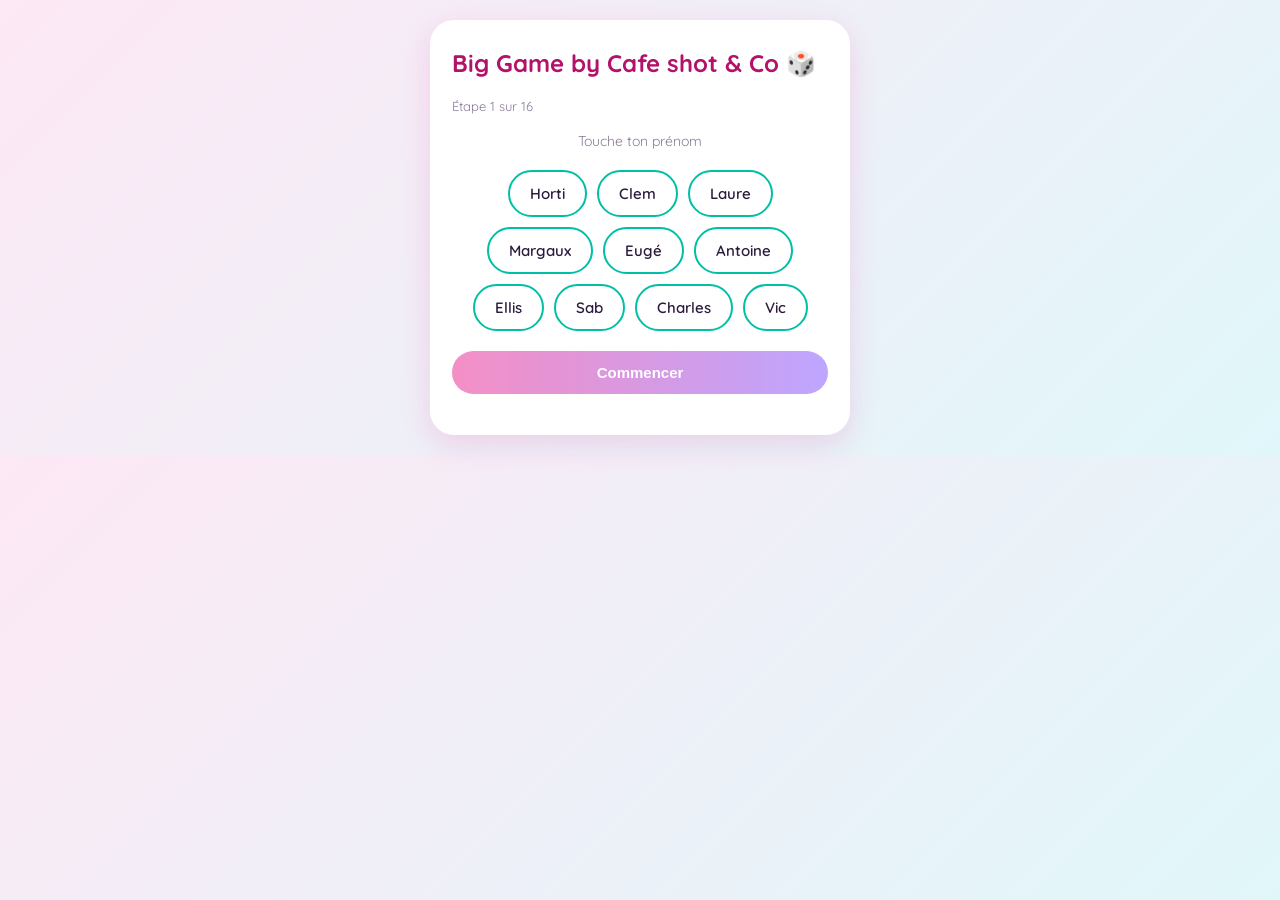
<file: frontend/onboarding.html>
<!DOCTYPE html>
<html lang="fr">
<head>
<meta charset="UTF-8">
<meta name="viewport" content="width=device-width, initial-scale=1.0">
<link rel="stylesheet" href="theme.css">
<title>Crée ton personnage</title>
<style>
  * { box-sizing: border-box; }
  .card {
    background: var(--card-bg); border-radius: 24px; padding: 28px 22px;
    max-width: 420px; width: 100%; box-shadow: 0 10px 30px rgba(233,30,140,0.15);
    animation: fadeIn 0.4s ease; margin: 20px auto;
  }
  @keyframes fadeIn { from { opacity:0; transform: translateY(10px); } to { opacity:1; transform: translateY(0); } }
  h2 { color: var(--primary-dark); margin-top: 0; }
  p.progress { font-size: 13px; color: var(--text-muted); margin-bottom: 18px; }
  input[type=text] {
    width: 100%; padding: 12px; border-radius: 12px; border: 1.5px solid var(--secondary);
    font-size: 16px; margin-bottom: 14px;
  }
  button {
    background: linear-gradient(90deg, var(--primary), var(--purple));
    color: white; border: none; border-radius: 999px;
    padding: 13px 20px; font-size: 15px; font-weight: 700; cursor: pointer; width: 100%;
  }
  button:disabled { opacity: 0.5; cursor: not-allowed; }
  .photo-preview { width: 100%; border-radius: 12px; margin-bottom: 12px; display: none; }
  .recap-item { font-size: 14px; margin-bottom: 8px; }
  .recap-item strong { color: var(--secondary); }
  #status-msg { font-size: 13px; color: var(--text-muted); text-align: center; margin-top: 10px; }
  .swatch-row, .option-row { display: flex; flex-wrap: wrap; gap: 8px; margin-bottom: 4px; }
  .swatch { width: 30px; height: 30px; border-radius: 50%; cursor: pointer; border: 2px solid transparent; }
  .swatch.selected { border-color: var(--purple); }
  .opt-btn { padding: 7px 12px; border-radius: 999px; border: 1.5px solid var(--secondary); background: white; color: var(--text-dark); font-size: 13px; cursor: pointer; }
  .opt-btn.selected { background: var(--primary); color: white; border-color: var(--primary); }

  @keyframes chipPop {
  0% { opacity: 0; transform: scale(0.5) translateY(10px); }
  60% { opacity: 1; transform: scale(1.08) translateY(-2px); }
  100% { opacity: 1; transform: scale(1) translateY(0); }
  }

  @keyframes chipWiggle {
    0%, 100% { transform: rotate(0deg) scale(1.05); }
    25% { transform: rotate(-4deg) scale(1.05); }
    75% { transform: rotate(4deg) scale(1.05); }
  }
  .name-grid {
    display: flex; flex-wrap: wrap; gap: 10px; justify-content: center; margin: 20px 0;
  }
  .name-chip {
    padding: 12px 20px; border-radius: 999px; border: 2px solid var(--secondary);
    background: white; font-size: 15px; font-weight: 600; color: var(--text-dark);
    cursor: pointer; opacity: 0; animation: chipPop 0.5s ease forwards;
  }
  .name-chip.selected {
    background: linear-gradient(90deg, var(--primary), var(--purple));
    color: white; border-color: transparent;
    animation: chipWiggle 0.4s ease;
  }
</style>
</head>
<body>
  <div class="card" id="card"></div>

<script src="avatar.js"></script>

<script>
const API_URL = window.location.origin + '/api';

const ROSTER = ["Horti", "Clem", "Laure", "Margaux", "Eugé", "Antoine", "Ellis", "Sab", "Charles", "Vic"];

// ---------- Les questions du parcours (facile à modifier ici) ----------
const QUESTIONS = [
  { key: 'childhood_photo_url', label: 'Ajoute une photo d\'enfance (la tienne)', type: 'photo' },
  { key: 'embarrassing_photo_url', label: 'Ajoute une photo libre (fun, sur toi, sur autrui, ce que tu veux...)', type: 'photo' },

  { key: 'favorite_book', label: 'À ton avis, quel est le livre préféré de {target} ?', type: 'target_text' },
  { key: 'favorite_quote', label: 'Selon toi, quelle est la phrase préférée de {target} ?', type: 'target_text' },
  { key: 'favorite_drink', label: 'Quelle est la boisson/apéro préféré de {target} ?', type: 'target_text' },
  { key: 'borrowed_object', label: 'Un objet que {target} aurait emprunté et jamais rendu ?', type: 'target_text' },
  { key: 'phobia', label: 'La plus grande peur de {target} ?', type: 'target_text' },
  { key: 'hidden_talent', label: 'Un talent caché de {target} ?', type: 'target_text' },
  { key: 'fun_fact_about_other', label: 'Un fun fact sur {target} ?', type: 'target_text' },
  { key: 'dream_trip', label: 'Une destination de voyage qui fait rêver {target} ?', type: 'target_text' },
  { key: 'impulse_purchase', label: 'Un achat inutile de {target} qu\'il/elle ne regrette pas ?', type: 'target_text' },
  { key: 'looping_song', label: 'Une chanson que {target} écoute en boucle ?', type: 'target_text' },
  { key: 'old_style', label: 'un style vestimentaire incompris que {target} pourrait porter fièrement ?', type: 'target_text' },
  { key: 'weird_sleep_spot', label: 'Un endroit où {target} a dormi et ne referait jamais ?', type: 'target_text' },
];

// ---------- État du parcours, sauvegardé en localStorage pour pouvoir reprendre ----------
let state = JSON.parse(localStorage.getItem('onboarding_state') || 'null') || {
  step: 0,          // 0 = accueil, 1 = avatar, 2..N = questions, N+1 = récap
  playerId: null,
  accessCode: null,
  name: '',
  avatar: {
    skin: '#F5C4B3',
    hairStyle: 'court',
    hairColor: '#4A1B0C',
    eyes: 'normal',
    outfitColor: '#D85A30',
    accessory: 'none',
  },
  answers: {},       // { question_key: value }
};

function saveState() {
  localStorage.setItem('onboarding_state', JSON.stringify(state));
}

// ---------- Appels API ----------
async function apiCreatePlayer(name) {
  const res = await fetch(`${API_URL}/players`, {
    method: 'POST',
    headers: { 'Content-Type': 'application/json' },
    body: JSON.stringify({ name }),
  });
  const data = await res.json();
  if (!res.ok) {
    throw new Error(data.detail || 'Erreur lors de la création du personnage');
  }
  return data;
}

async function apiSaveAvatar(playerId, avatarConfig) {
  await fetch(`${API_URL}/players/${playerId}/avatar`, {
    method: 'PUT',
    headers: { 'Content-Type': 'application/json' },
    body: JSON.stringify({ avatar_config: JSON.stringify(avatarConfig) }),
  });
}

async function apiSaveAnswer(playerId, questionKey, value, aboutPlayerId, aboutPlayerName) {
  await fetch(`${API_URL}/players/${playerId}/answers`, {
    method: 'POST',
    headers: { 'Content-Type': 'application/json' },
    body: JSON.stringify({
      question_key: questionKey,
      value,
      about_player_id: aboutPlayerId || null,
      about_player_name: aboutPlayerName || null,
    }),
  });
}

async function apiUploadPhoto(file) {
  const formData = new FormData();
  formData.append('file', file);
  const res = await fetch(`${API_URL}/upload`, { method: 'POST', body: formData });
  const data = await res.json();
  return window.location.origin + data.url;
}

// ---------- Rendu de chaque écran ----------
function render() {
  const card = document.getElementById('card');

  if (state.step === 0) {
    card.innerHTML = `
      <h2>Big Game by Cafe shot & Co 🎲</h2>
      <p class="progress">Étape 1 sur ${QUESTIONS.length + 2}</p>
      <p style="text-align:center; font-size:14px; color:var(--text-muted); margin-bottom:4px;">Touche ton prénom</p>
      <div class="name-grid" id="name-grid">
        ${ROSTER.map((n, i) => `
          <div class="name-chip ${n === state.name ? 'selected' : ''}" data-name="${n}" style="animation-delay:${i * 0.06}s">${n}</div>
        `).join('')}
      </div>
      <button id="next-btn" ${state.name ? '' : 'disabled'}>Commencer</button>
      <p id="status-msg"></p>
    `;

    document.querySelectorAll('.name-chip').forEach(chip => {
      chip.onclick = () => {
        state.name = chip.dataset.name;
        document.querySelectorAll('.name-chip').forEach(c => c.classList.remove('selected'));
        chip.classList.add('selected');
        chip.classList.remove('selected');
        void chip.offsetWidth;
        chip.classList.add('selected');
        document.getElementById('next-btn').disabled = false;
      };
    });

    document.getElementById('next-btn').onclick = onNameSubmit;
    return;
  }

  if (state.step === 1) {
    const skins = ['#F5C4B3','#E8B88A','#C88857','#8B5A2B','#5C3A21'];
    const hairColors = ['#4A1B0C','#26215C','#412402','#2C2C2A','#D4537E','#EF9F27'];
    const outfitColors = ['#D85A30','#378ADD','#639922','#7F77DD','#D4537E','#EF9F27'];
    const eyesOptions = [['normal','Normal'],['coeur','Cœur'],['fermes','Fermés'],['etonne','Étonné']];
    const hairStyles = [['court','Court'],['long','Long'],['boule','Boule']];
    const accessories = [['none','Aucun'],['lunettes','Lunettes'],['chapeau','Chapeau']];

    card.innerHTML = `
      <h2>Crée ton avatar</h2>
      <p class="progress">Étape 2 sur ${QUESTIONS.length + 2}</p>
      <svg id="avatar-preview" width="180" height="180" viewBox="0 0 220 220" style="display:block; margin: 0 auto 16px;">
        ${buildAvatarInner(state.avatar)}
      </svg>

      <p style="font-size:13px; color:#8a8071; margin-bottom:6px;">Couleur de peau</p>
      <div class="swatch-row" data-field="skin">
        ${skins.map(c => `<div class="swatch ${c === state.avatar.skin ? 'selected' : ''}" style="background:${c}" data-value="${c}"></div>`).join('')}
      </div>

      <p style="font-size:13px; color:#8a8071; margin:12px 0 6px;">Coiffure</p>
      <div class="option-row" data-field="hairStyle">
        ${hairStyles.map(([k,l]) => `<button type="button" class="opt-btn ${k === state.avatar.hairStyle ? 'selected' : ''}" data-value="${k}">${l}</button>`).join('')}
      </div>

      <p style="font-size:13px; color:#8a8071; margin:12px 0 6px;">Couleur de cheveux</p>
      <div class="swatch-row" data-field="hairColor">
        ${hairColors.map(c => `<div class="swatch ${c === state.avatar.hairColor ? 'selected' : ''}" style="background:${c}" data-value="${c}"></div>`).join('')}
      </div>

      <p style="font-size:13px; color:#8a8071; margin:12px 0 6px;">Expression</p>
      <div class="option-row" data-field="eyes">
        ${eyesOptions.map(([k,l]) => `<button type="button" class="opt-btn ${k === state.avatar.eyes ? 'selected' : ''}" data-value="${k}">${l}</button>`).join('')}
      </div>

      <p style="font-size:13px; color:#8a8071; margin:12px 0 6px;">Couleur de tenue</p>
      <div class="swatch-row" data-field="outfitColor">
        ${outfitColors.map(c => `<div class="swatch ${c === state.avatar.outfitColor ? 'selected' : ''}" style="background:${c}" data-value="${c}"></div>`).join('')}
      </div>

      <p style="font-size:13px; color:#8a8071; margin:12px 0 6px;">Accessoire</p>
      <div class="option-row" data-field="accessory">
        ${accessories.map(([k,l]) => `<button type="button" class="opt-btn ${k === state.avatar.accessory ? 'selected' : ''}" data-value="${k}">${l}</button>`).join('')}
      </div>

      <button id="next-btn" style="margin-top:18px;">Continuer</button>
      <p id="status-msg"></p>
    `;

    document.querySelectorAll('.swatch, .opt-btn').forEach(el => {
      el.onclick = () => {
        const field = el.parentElement.dataset.field;
        state.avatar[field] = el.dataset.value;
        saveState();
        document.getElementById('avatar-preview').innerHTML = buildAvatarInner(state.avatar);
        document.querySelectorAll(`[data-field="${field}"] .swatch, [data-field="${field}"] .opt-btn`).forEach(e => e.classList.remove('selected'));
        el.classList.add('selected');
      };
    });

    document.getElementById('next-btn').onclick = onAvatarSubmit;
    return;
  }

  const questionIndex = state.step - 2;
  if (questionIndex >= 0 && questionIndex < QUESTIONS.length) {
    const q = QUESTIONS[questionIndex];

    if (q.type === 'target_text') {
      renderTargetQuestion(q);
      return;
    }

    card.innerHTML = `
      <h2>${q.label}</h2>
      <p class="progress">Étape ${state.step + 1} sur ${QUESTIONS.length + 2}</p>
      ${q.type === 'text' ? `
        <input type="text" id="answer-input" placeholder="Ta réponse" value="${state.answers[q.key] || ''}">
      ` : `
        <img id="photo-preview" class="photo-preview" src="${state.answers[q.key] || ''}" style="${state.answers[q.key] ? 'display:block' : ''}">
        <input type="file" id="photo-input" accept="image/*">
      `}
      <button id="next-btn">Suivant</button>
      <p id="status-msg"></p>
    `;
    document.getElementById('next-btn').onclick = () => onAnswerSubmit(q);
    if (q.type === 'photo') {
      document.getElementById('photo-input').onchange = onPhotoSelected;
    }
    return;
  }

  // Écran récapitulatif final
  card.innerHTML = `
    <svg width="90" height="90" viewBox="0 0 220 220" style="display:block; margin: 0 auto 16px;">${buildAvatarInner(state.avatar)}</svg>
    <h2 style="text-align:center;">${state.name}</h2>
    ${QUESTIONS.filter(q => (q.type === 'text' || q.type === 'target_text') && state.answers[q.key]).map(q =>
      `<div class="recap-item"><strong>${q.label.replace('{target}', state.answers[q.key + '__targetName'] || '')}</strong><br>${state.answers[q.key]}</div>`
    ).join('')}
    <p style="text-align:center; margin-top:16px; color:var(--secondary);">Ton personnage est prêt ! 🎉</p>
    <p style="text-align:center; font-size:12px; color:#8a8071;">Ton code personnel (garde-le) : <strong>${state.accessCode}</strong></p>
  `;
}

async function renderTargetQuestion(q) {
  const card = document.getElementById('card');
  let targetName = state.answers[q.key + '__targetName'];
  let targetId = state.answers[q.key + '__targetId'];

  if (!targetName) {
    card.innerHTML = `<h2>Chargement...</h2>`;
    const res = await fetch(`${API_URL}/players/${state.playerId}/target-for-question/${q.key}`);
    if (!res.ok) {
      card.innerHTML = `<h2>Erreur, réessaie plus tard</h2><p>Ton code : <strong>${state.accessCode}</strong></p>`;
      return;
    }
    const data = await res.json();
    targetName = data.target_name;
    targetId = data.target_id;
    state.answers[q.key + '__targetName'] = targetName;
    state.answers[q.key + '__targetId'] = targetId;
    saveState();
  }

  const label = q.label.replace('{target}', targetName);
  card.innerHTML = `
    <h2>${label}</h2>
    <p class="progress">Étape ${state.step + 1} sur ${QUESTIONS.length + 2}</p>
    <input type="text" id="answer-input" placeholder="La réponse" value="${state.answers[q.key] || ''}">
    <button id="next-btn">Suivant</button>
    <p id="status-msg"></p>
  `;
  document.getElementById('next-btn').onclick = () => onAnswerSubmit(q);
}

// ---------- Handlers ----------
async function onNameSubmit() {
  const name = state.name;
  if (!name) return;
  const statusMsg = document.getElementById('status-msg');
  statusMsg.textContent = 'Création en cours...';

  try {
    const player = await apiCreatePlayer(name);
    state.playerId = player.id;
    state.accessCode = player.access_code;
    state.name = name;
    state.step = 1;
    saveState();
    render();
  } catch (err) {
    statusMsg.textContent = err.message;
  }
}

async function onAvatarSubmit() {
  await apiSaveAvatar(state.playerId, state.avatar);
  state.step = 2;
  saveState();
  render();
}

async function onPhotoSelected(e) {
  const file = e.target.files[0];
  if (!file) return;
  const statusMsg = document.getElementById('status-msg');
  statusMsg.textContent = 'Envoi de la photo...';
  const url = await apiUploadPhoto(file);

  const questionIndex = state.step - 2;
  const q = QUESTIONS[questionIndex];
  state.answers[q.key] = url;
  saveState();

  document.getElementById('photo-preview').src = url;
  document.getElementById('photo-preview').style.display = 'block';
  statusMsg.textContent = 'Photo envoyée ✅';
}

async function onAnswerSubmit(q) {
  let value;
  if (q.type === 'photo') {
    value = state.answers[q.key];
  } else {
    const input = document.getElementById('answer-input');
    value = input ? input.value.trim() : state.answers[q.key];
  }

  if (!value) {
    document.getElementById('status-msg').textContent = 'Réponds avant de continuer !';
    return;
  }

  state.answers[q.key] = value;
  const targetId = q.type === 'target_text' ? state.answers[q.key + '__targetId'] : null;
  const targetName = q.type === 'target_text' ? state.answers[q.key + '__targetName'] : null;
  await apiSaveAnswer(state.playerId, q.key, value, targetId, targetName);
  state.step += 1;
  saveState();
  render();
}

// ---------- Démarrage ----------
render();
</script>
</body>
</html>
</file>
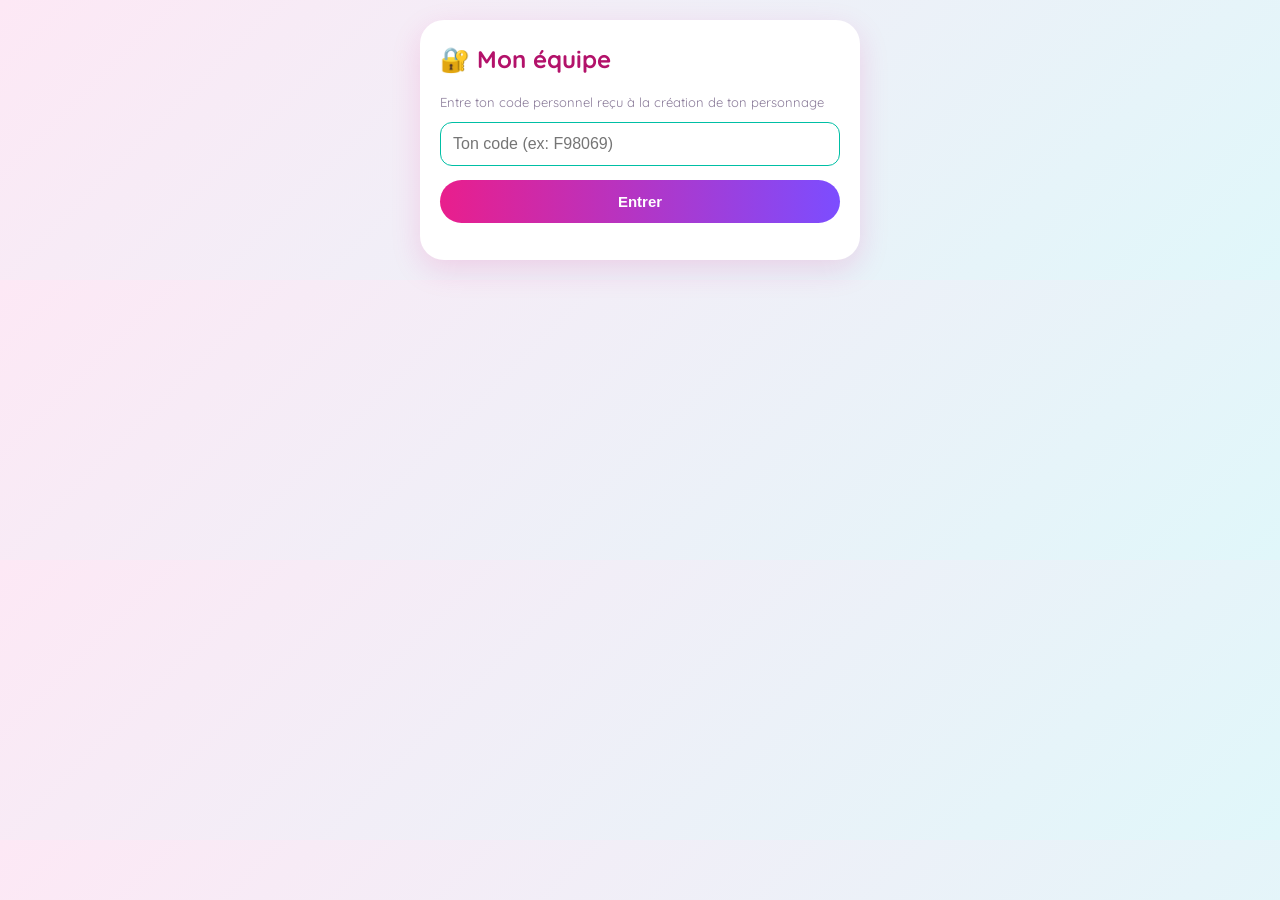
<file: frontend/team.html>
<!DOCTYPE html>
<html lang="fr">
<head>
<meta charset="UTF-8">
<meta name="viewport" content="width=device-width, initial-scale=1.0">
<link rel="stylesheet" href="theme.css">
<title>Mon équipe — Big Game</title>
<style>
  * { box-sizing: border-box; }
  .card {
    background: var(--card-bg); border-radius: 24px; padding: 24px 20px;
    max-width: 440px; width: 100%; box-shadow: 0 10px 30px rgba(233,30,140,0.15);
    margin: 20px auto;
  }
  h2 { color: var(--primary-dark); margin-top: 0; }
  h3 { color: var(--purple); font-size: 16px; margin-bottom: 8px; }
  input[type=text] {
    width: 100%; padding: 12px; border-radius: 12px; border: 1.5px solid var(--secondary);
    font-size: 16px; margin-bottom: 14px; background: white;
  }
  button {
    background: linear-gradient(90deg, var(--primary), var(--purple));
    color: white; border: none; border-radius: 999px;
    padding: 13px 20px; font-size: 15px; font-weight: 700; cursor: pointer; width: 100%;
  }
  button:disabled { opacity: 0.5; cursor: not-allowed; }
  #status-msg { font-size: 13px; color: var(--text-muted); text-align: center; margin-top: 10px; }
  .riddle-box {
    background: linear-gradient(135deg, #FFF0F8, #E0F7FA);
    border-radius: 16px; padding: 18px; margin-bottom: 16px; text-align: center;
  }
  .riddle-box p { font-style: italic; font-size: 16px; color: var(--text-dark); margin: 0; }
  .clue-item { border-radius: 12px; padding: 12px 14px; margin-bottom: 10px; font-size: 14px; }
  .clue-item.charge { background: #FDEAEA; border-left: 4px solid #D94A4A; }
  .clue-item.decharge { background: #E8F5EA; border-left: 4px solid #4A9D5C; }
  .clue-item.neutre { background: #F0F0F0; border-left: 4px solid #999; }
  .clue-item .target { font-weight: 700; color: var(--primary-dark); }
  .points-badge {
    display: inline-block; background: var(--accent); color: var(--text-dark);
    padding: 4px 12px; border-radius: 999px; font-size: 13px; font-weight: 700; margin-bottom: 12px;
  }
  .logout-link { text-align: center; font-size: 12px; color: var(--text-muted); margin-top: 16px; cursor: pointer; text-decoration: underline; }
  .bonus-banner { background: var(--primary); color: white; border-radius: 16px; padding: 16px; margin-bottom: 16px; text-align: center; }
  .bonus-banner h3 { color: white; }
</style>
</head>
<body>
  <div class="card" id="card"></div>

<script>
const API_URL = window.location.origin + '/api';

let session = JSON.parse(localStorage.getItem('team_session') || 'null');
let bonusActive = null;

function renderLogin() {
  const card = document.getElementById('card');
  card.innerHTML = `
    <h2>🔐 Mon équipe</h2>
    <p style="font-size:13px; color:var(--text-muted); margin-bottom:12px;">Entre ton code personnel reçu à la création de ton personnage</p>
    <input type="text" id="code-input" placeholder="Ton code (ex: F98069)">
    <button id="login-btn">Entrer</button>
    <p id="status-msg"></p>
  `;
  document.getElementById('login-btn').onclick = onLogin;
}

async function onLogin() {
  const code = document.getElementById('code-input').value.trim();
  const statusMsg = document.getElementById('status-msg');
  if (!code) return;

  statusMsg.textContent = 'Connexion...';
  const res = await fetch(`${API_URL}/players/by-code/${code}`);
  if (!res.ok) {
    statusMsg.textContent = 'Code invalide';
    return;
  }
  const data = await res.json();
  const player = data.player;

  if (!player.team_id) {
    statusMsg.textContent = "Tu n'as pas encore d'équipe assignée, reviens plus tard !";
    return;
  }

  session = { playerId: player.id, playerName: player.name, teamId: player.team_id };
  localStorage.setItem('team_session', JSON.stringify(session));
  renderDashboard();
}

function logout() {
  session = null;
  localStorage.removeItem('team_session');
  renderLogin();
}

async function renderDashboard() {
  const card = document.getElementById('card');
  card.innerHTML = `<h2>Chargement...</h2>`;

  const [stationRes, cluesRes, teamsRes] = await Promise.all([
    fetch(`${API_URL}/teams/${session.teamId}/current-station`),
    fetch(`${API_URL}/teams/${session.teamId}/clues`),
    fetch(`${API_URL}/teams`),
  ]);

  const station = await stationRes.json();
  const clues = await cluesRes.json();
  const teams = await teamsRes.json();
  const myTeam = teams.find(t => t.id === session.teamId);

  let riddleHtml = '';
  if (station.finished) {
    riddleHtml = `<div class="riddle-box"><p>🏁 Vous avez terminé toutes les stations !</p></div>`;
  } else {
    riddleHtml = `
      <div class="riddle-box"><p>${station.riddle}</p></div>
      <input type="text" id="team-code-input" placeholder="Code trouvé sur place">
      <button id="submit-code-btn">Valider</button>
      <p id="code-feedback"></p>
    `;
  }

  const cluesHtml = clues.length === 0
    ? `<p style="font-size:13px; color:var(--text-muted);">Aucun indice récolté pour l'instant.</p>`
    : clues.map(c => `
        <div class="clue-item ${c.kind}">
            ${c.image_url ? `<img src="${c.image_url}" style="width:100%; border-radius:8px; margin-bottom:8px;">` : ''}
            <span class="target">${c.target_player}</span> — ${c.station}<br>
            ${c.text}
        </div>
        `).join('');

  card.innerHTML = `
    <h2>${myTeam ? myTeam.name : 'Ton équipe'}</h2>
    <p style="font-size:13px; color:var(--text-muted); margin-top:-10px;">Connecté(e) en tant que ${session.playerName}</p>
    <div class="points-badge">⭐ ${myTeam ? myTeam.team_points : 0} points</div>

    <div id="bonus-slot"></div>

    <h3>Énigme en cours</h3>
    ${riddleHtml}

    <h3>Indices récoltés (${clues.length})</h3>
    <div id="clues-list">${cluesHtml}</div>

    <p class="logout-link" id="logout-link">Se déconnecter</p>
  `;

  if (!station.finished) {
    document.getElementById('submit-code-btn').onclick = onSubmitCode;
  }
  document.getElementById('logout-link').onclick = logout;

  renderBonusSlot();
}

function renderBonusSlot() {
  const slot = document.getElementById('bonus-slot');
  if (!slot) return;
  if (bonusActive && bonusActive.active) {
    slot.innerHTML = `
      <div class="bonus-banner">
        <h3>⚡ Question spéciale !</h3>
        <p style="margin-bottom:12px;">${bonusActive.prompt}</p>
        <button id="buzz-btn">BUZZ !</button>
        <p id="buzz-feedback" style="font-size:13px; margin-top:8px;"></p>
      </div>
    `;
    document.getElementById('buzz-btn').onclick = onBuzz;
  } else {
    slot.innerHTML = '';
  }
}

async function onSubmitCode() {
  const input = document.getElementById('team-code-input');
  const feedback = document.getElementById('code-feedback');
  const code = input.value.trim();
  if (!code) return;

  const res = await fetch(`${API_URL}/teams/${session.teamId}/submit-code`, {
    method: 'POST',
    headers: { 'Content-Type': 'application/json' },
    body: JSON.stringify({ code }),
  });
  const data = await res.json();

  if (data.correct) {
    feedback.innerHTML = `<span style="color:#2F6B3A;">✅ Bravo, vous avancez !</span>`;
    setTimeout(renderDashboard, 1200);
  } else {
    feedback.innerHTML = `<span style="color:#9C2E2E;">❌ Code incorrect</span>`;
    input.value = '';
  }
}

async function onBuzz() {
  const feedback = document.getElementById('buzz-feedback');
  const res = await fetch(`${API_URL}/bonus/${bonusActive.bonus_id}/buzz`, {
    method: 'POST',
    headers: { 'Content-Type': 'application/json' },
    body: JSON.stringify({ team_id: session.teamId }),
  });
  const data = await res.json();
  if (res.ok) {
    feedback.textContent = `Tu as buzzé en position n°${data.rank} !`;
  } else {
    feedback.textContent = data.detail || 'Déjà buzzé';
  }
}

function connectWebSocket() {
  const wsProtocol = window.location.protocol === 'https:' ? 'wss:' : 'ws:';
  const ws = new WebSocket(`${wsProtocol}//${window.location.host}/ws`);
  ws.onmessage = (event) => {
    const message = JSON.parse(event.data);
    if (message.event === 'bonus_started') {
      bonusActive = { active: true, bonus_id: message.bonus_id, prompt: message.prompt };
      renderBonusSlot();
    }
    if (message.event === 'bonus_ended') {
      bonusActive = null;
      renderBonusSlot();
    }
    if (message.event === 'team_advanced' && session && message.team_id === session.teamId) {
      const badge = document.querySelector('.points-badge');
      if (badge) badge.textContent = `⭐ ${message.team_points} points`;
    }
  };
}

// ---------- Démarrage ----------
connectWebSocket();
if (session) {
  renderDashboard();
} else {
  renderLogin();
}
</script>
</body>
</html>
</file>
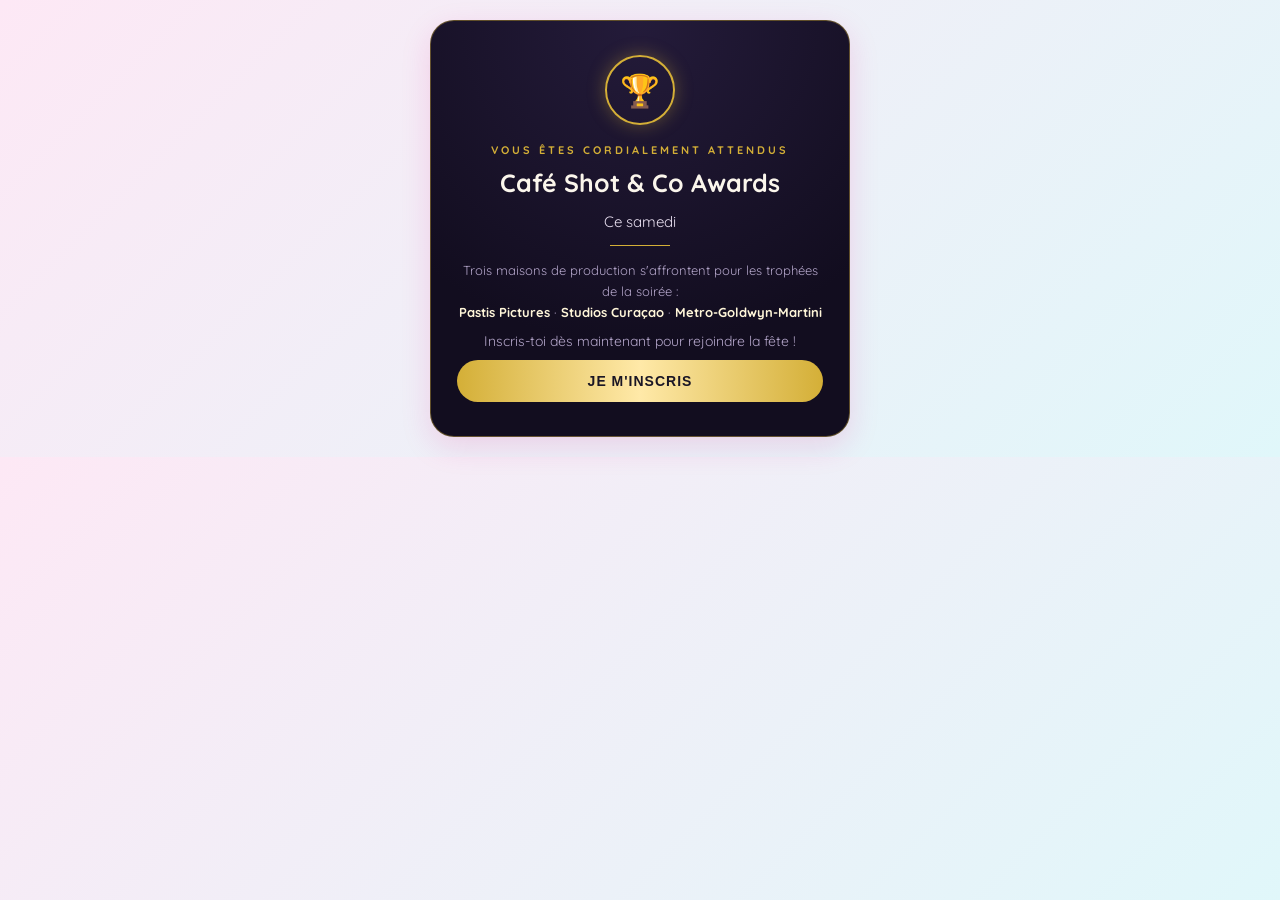
<file: backend/frontend/onboarding.html>
<!DOCTYPE html>
<html lang="fr">
<head>
<meta charset="UTF-8">
<meta name="viewport" content="width=device-width, initial-scale=1.0">
<link rel="stylesheet" href="theme.css">
<title>Café Shot & Co Awards</title>
<style>
  * { box-sizing: border-box; }
  .card {
    background: var(--card-bg); border-radius: 24px; padding: 28px 22px;
    max-width: 420px; width: 100%; box-shadow: 0 10px 30px rgba(233,30,140,0.15);
    animation: fadeIn 0.4s ease; margin: 20px auto;
  }
  .card.dark-invite {
    background: radial-gradient(circle at 50% 0%, #241B3A, #120D1F 70%);
    border: 1px solid rgba(212,175,55,0.4);
    padding: 34px 26px;
  }
  @keyframes fadeIn { from { opacity:0; transform: translateY(10px); } to { opacity:1; transform: translateY(0); } }
  h2 { color: var(--primary-dark); margin-top: 0; }
  p.progress { font-size: 13px; color: var(--text-muted); margin-bottom: 18px; }
  input[type=text] {
    width: 100%; padding: 12px; border-radius: 12px; border: 1.5px solid var(--secondary);
    font-size: 16px; margin-bottom: 14px;
  }
  button {
    background: linear-gradient(90deg, var(--primary), var(--purple));
    color: white; border: none; border-radius: 999px;
    padding: 13px 20px; font-size: 15px; font-weight: 700; cursor: pointer; width: 100%;
  }
  button:disabled { opacity: 0.5; cursor: not-allowed; }
  .photo-preview { width: 100%; border-radius: 12px; margin-bottom: 12px; display: none; }
  .recap-item { font-size: 14px; margin-bottom: 8px; }
  .recap-item strong { color: var(--secondary); }
  #status-msg { font-size: 13px; color: var(--text-muted); text-align: center; margin-top: 10px; }
  .swatch-row, .option-row { display: flex; flex-wrap: wrap; gap: 8px; margin-bottom: 4px; }
  .swatch { width: 30px; height: 30px; border-radius: 50%; cursor: pointer; border: 2px solid transparent; }
  .swatch.selected { border-color: var(--purple); }
  .opt-btn { padding: 7px 12px; border-radius: 999px; border: 1.5px solid var(--secondary); background: white; color: var(--text-dark); font-size: 13px; cursor: pointer; }
  .opt-btn.selected { background: var(--primary); color: white; border-color: var(--primary); }

  @keyframes chipPop {
  0% { opacity: 0; transform: scale(0.5) translateY(10px); }
  60% { opacity: 1; transform: scale(1.08) translateY(-2px); }
  100% { opacity: 1; transform: scale(1) translateY(0); }
  }

  @keyframes chipWiggle {
    0%, 100% { transform: rotate(0deg) scale(1.05); }
    25% { transform: rotate(-4deg) scale(1.05); }
    75% { transform: rotate(4deg) scale(1.05); }
  }
  .name-grid {
    display: flex; flex-wrap: wrap; gap: 10px; justify-content: center; margin: 20px 0;
  }
  .name-chip {
    padding: 12px 20px; border-radius: 999px; border: 2px solid var(--secondary);
    background: white; font-size: 15px; font-weight: 600; color: var(--text-dark);
    cursor: pointer; opacity: 0; animation: chipPop 0.5s ease forwards;
  }
  .name-chip.selected {
    background: linear-gradient(90deg, var(--primary), var(--purple));
    color: white; border-color: transparent;
    animation: chipWiggle 0.4s ease;
  }

  /* ---- Écran d'invitation (carton doré sur fond sombre) ---- */
  @keyframes introFadeUp {
    from { opacity: 0; transform: translateY(16px); }
    to { opacity: 1; transform: translateY(0); }
  }
  @keyframes goldShimmer {
    0%, 100% { opacity: 0.6; }
    50% { opacity: 1; }
  }
  .intro-line {
    opacity: 0;
    animation-name: introFadeUp;
    animation-duration: 0.7s;
    animation-timing-function: ease;
    animation-fill-mode: forwards;
  }
  .invite-crest {
    width: 70px; height: 70px; margin: 0 auto 18px; border-radius: 50%;
    border: 2px solid #D4AF37; display: flex; align-items: center; justify-content: center;
    font-size: 32px; box-shadow: 0 0 18px rgba(212,175,55,0.35);
    animation-duration: 0.6s;
  }
  .invite-kicker {
    font-size: 11px; letter-spacing: 3px; text-transform: uppercase; color: #D4AF37;
    text-align: center; margin-bottom: 10px; font-weight: 700;
  }
  .invite-title { text-align: center; color: #FBF6EC; font-size: 25px; margin: 4px 0 14px; }
  .invite-divider { width: 60px; height: 1px; background: #D4AF37; margin: 14px auto; opacity: 0.6; }
  .invite-sub { text-align: center; font-size: 15px; color: #E8DFF0; margin: 10px 0; }
  .invite-houses { text-align: center; font-size: 13px; color: #B3A5C9; margin: 10px 0; line-height: 1.6; }
  .invite-houses strong { color: #FFF6D9; }
  button.invite-btn {
    background: linear-gradient(90deg, #D4AF37, #FFE9A8, #D4AF37);
    color: #1a1625; text-transform: uppercase; letter-spacing: 1px; font-size: 14px;
  }
</style>
</head>
<body>
  <div class="card" id="card"></div>

<script src="avatar.js"></script>

<script>
const API_URL = window.location.origin + '/api';

const ROSTER = ["Horti", "Clem", "Laure", "Margaux", "Eugé", "Antoine", "Ellis", "Sab", "Charles", "Vic"];

// ---------- Les questions du parcours (facile à modifier ici) ----------
const QUESTIONS = [
  { key: 'childhood_photo_url', label: 'Ajoute une photo d\'enfance (la tienne)', type: 'photo' },
  { key: 'embarrassing_photo_url', label: 'Ajoute une photo libre (fun, sur toi, sur autrui, ce que tu veux...)', type: 'photo' },

  { key: 'favorite_book', label: 'À ton avis, quel est le livre préféré de {target} ?', type: 'target_text' },
  { key: 'favorite_quote', label: 'Selon toi, quelle est la phrase préférée de {target} ?', type: 'target_text' },
  { key: 'favorite_drink', label: 'Quelle est la boisson/apéro préféré de {target} ?', type: 'target_text' },
  { key: 'borrowed_object', label: 'Un objet que {target} aurait emprunté et jamais rendu ?', type: 'target_text' },
  { key: 'phobia', label: 'La plus grande peur de {target} ?', type: 'target_text' },
  { key: 'hidden_talent', label: 'Un talent caché de {target} ?', type: 'target_text' },
  { key: 'fun_fact_about_other', label: 'Un fun fact sur {target} ?', type: 'target_text' },
  { key: 'dream_trip', label: 'Une destination de voyage qui fait rêver {target} ?', type: 'target_text' },
  { key: 'impulse_purchase', label: 'Un achat inutile de {target} qu\'il/elle ne regrette pas ?', type: 'target_text' },
  { key: 'looping_song', label: 'Une chanson que {target} écoute en boucle ?', type: 'target_text' },
  { key: 'old_style', label: 'un style vestimentaire incompris que {target} pourrait porter fièrement ?', type: 'target_text' },
  { key: 'weird_sleep_spot', label: 'Un endroit où {target} a dormi et ne referait jamais ?', type: 'target_text' },
];

// ---------- État du parcours, sauvegardé en localStorage pour pouvoir reprendre ----------
let state = JSON.parse(localStorage.getItem('onboarding_state') || 'null') || {
  step: localStorage.getItem('seen_intro') ? 0 : -1,  // -1 = invitation, 0 = accueil, 1 = avatar, 2..N = questions, N+1 = récap
  playerId: null,
  accessCode: null,
  name: '',
  avatar: {
    skin: '#F5C4B3',
    hairStyle: 'court',
    hairColor: '#4A1B0C',
    eyes: 'normal',
    outfitColor: '#D85A30',
    accessory: 'none',
  },
  answers: {},       // { question_key: value }
};

function saveState() {
  localStorage.setItem('onboarding_state', JSON.stringify(state));
}

// ---------- Appels API ----------
async function apiCreatePlayer(name) {
  const res = await fetch(`${API_URL}/players`, {
    method: 'POST',
    headers: { 'Content-Type': 'application/json' },
    body: JSON.stringify({ name }),
  });
  const data = await res.json();
  if (!res.ok) {
    throw new Error(data.detail || 'Erreur lors de la création du personnage');
  }
  return data;
}

async function apiSaveAvatar(playerId, avatarConfig) {
  await fetch(`${API_URL}/players/${playerId}/avatar`, {
    method: 'PUT',
    headers: { 'Content-Type': 'application/json' },
    body: JSON.stringify({ avatar_config: JSON.stringify(avatarConfig) }),
  });
}

async function apiSaveAnswer(playerId, questionKey, value, aboutPlayerId, aboutPlayerName) {
  await fetch(`${API_URL}/players/${playerId}/answers`, {
    method: 'POST',
    headers: { 'Content-Type': 'application/json' },
    body: JSON.stringify({
      question_key: questionKey,
      value,
      about_player_id: aboutPlayerId || null,
      about_player_name: aboutPlayerName || null,
    }),
  });
}

async function apiUploadPhoto(file) {
  const formData = new FormData();
  formData.append('file', file);
  const res = await fetch(`${API_URL}/upload`, { method: 'POST', body: formData });
  const data = await res.json();
  return window.location.origin + data.url;
}

// ---------- Rendu de chaque écran ----------
function render() {
  const card = document.getElementById('card');

  // Bascule le style sombre uniquement sur l'écran d'invitation
  card.classList.toggle('dark-invite', state.step === -1);

  if (state.step === -1) {
    card.innerHTML = `
      <div class="invite-crest intro-line" style="animation-delay:0s;">🏆</div>
      <p class="invite-kicker intro-line" style="animation-delay:0.2s;">Vous êtes cordialement attendus</p>
      <h2 class="invite-title intro-line" style="animation-delay:0.5s;">Café Shot &amp; Co Awards</h2>
      <p class="invite-sub intro-line" style="animation-delay:0.9s;">Ce samedi</p>
      <div class="invite-divider intro-line" style="animation-delay:1.2s;"></div>
      <p class="invite-houses intro-line" style="animation-delay:1.4s;">Trois maisons de production s'affrontent pour les trophées de la soirée :<br><strong>Pastis Pictures</strong> · <strong>Studios Curaçao</strong> · <strong>Metro-Goldwyn-Martini</strong></p>
      <p class="invite-sub intro-line" style="animation-delay:1.8s; font-size:14px; color:#B3A5C9;">Inscris-toi dès maintenant pour rejoindre la fête !</p>
      <button class="invite-btn intro-line" id="intro-next-btn" style="animation-delay:2.2s;">Je m'inscris</button>
    `;
    document.getElementById('intro-next-btn').onclick = () => {
      localStorage.setItem('seen_intro', 'true');
      state.step = 0;
      saveState();
      render();
    };
    return;
  }

  if (state.step === 0) {
    card.innerHTML = `
      <h2>Big Game by Cafe shot & Co 🎲</h2>
      <p class="progress">Étape 1 sur ${QUESTIONS.length + 2}</p>
      <p style="text-align:center; font-size:14px; color:var(--text-muted); margin-bottom:4px;">Touche ton prénom</p>
      <div class="name-grid" id="name-grid">
        ${ROSTER.map((n, i) => `
          <div class="name-chip ${n === state.name ? 'selected' : ''}" data-name="${n}" style="animation-delay:${i * 0.06}s">${n}</div>
        `).join('')}
      </div>
      <button id="next-btn" ${state.name ? '' : 'disabled'}>Commencer</button>
      <p id="status-msg"></p>
    `;

    document.querySelectorAll('.name-chip').forEach(chip => {
      chip.onclick = () => {
        state.name = chip.dataset.name;
        document.querySelectorAll('.name-chip').forEach(c => c.classList.remove('selected'));
        chip.classList.add('selected');
        chip.classList.remove('selected');
        void chip.offsetWidth;
        chip.classList.add('selected');
        document.getElementById('next-btn').disabled = false;
      };
    });

    document.getElementById('next-btn').onclick = onNameSubmit;
    return;
  }

  if (state.step === 1) {
    const skins = ['#F5C4B3','#E8B88A','#C88857','#8B5A2B','#5C3A21'];
    const hairColors = ['#4A1B0C','#26215C','#412402','#2C2C2A','#D4537E','#EF9F27'];
    const outfitColors = ['#D85A30','#378ADD','#639922','#7F77DD','#D4537E','#EF9F27'];
    const eyesOptions = [['normal','Normal'],['coeur','Cœur'],['fermes','Fermés'],['etonne','Étonné']];
    const hairStyles = [['court','Court'],['long','Long'],['boule','Boule']];
    const accessories = [['none','Aucun'],['lunettes','Lunettes'],['chapeau','Chapeau']];

    card.innerHTML = `
      <h2>Crée ton avatar</h2>
      <p class="progress">Étape 2 sur ${QUESTIONS.length + 2}</p>
      <svg id="avatar-preview" width="180" height="180" viewBox="0 0 220 220" style="display:block; margin: 0 auto 16px;">
        ${buildAvatarInner(state.avatar)}
      </svg>

      <p style="font-size:13px; color:#8a8071; margin-bottom:6px;">Couleur de peau</p>
      <div class="swatch-row" data-field="skin">
        ${skins.map(c => `<div class="swatch ${c === state.avatar.skin ? 'selected' : ''}" style="background:${c}" data-value="${c}"></div>`).join('')}
      </div>

      <p style="font-size:13px; color:#8a8071; margin:12px 0 6px;">Coiffure</p>
      <div class="option-row" data-field="hairStyle">
        ${hairStyles.map(([k,l]) => `<button type="button" class="opt-btn ${k === state.avatar.hairStyle ? 'selected' : ''}" data-value="${k}">${l}</button>`).join('')}
      </div>

      <p style="font-size:13px; color:#8a8071; margin:12px 0 6px;">Couleur de cheveux</p>
      <div class="swatch-row" data-field="hairColor">
        ${hairColors.map(c => `<div class="swatch ${c === state.avatar.hairColor ? 'selected' : ''}" style="background:${c}" data-value="${c}"></div>`).join('')}
      </div>

      <p style="font-size:13px; color:#8a8071; margin:12px 0 6px;">Expression</p>
      <div class="option-row" data-field="eyes">
        ${eyesOptions.map(([k,l]) => `<button type="button" class="opt-btn ${k === state.avatar.eyes ? 'selected' : ''}" data-value="${k}">${l}</button>`).join('')}
      </div>

      <p style="font-size:13px; color:#8a8071; margin:12px 0 6px;">Couleur de tenue</p>
      <div class="swatch-row" data-field="outfitColor">
        ${outfitColors.map(c => `<div class="swatch ${c === state.avatar.outfitColor ? 'selected' : ''}" style="background:${c}" data-value="${c}"></div>`).join('')}
      </div>

      <p style="font-size:13px; color:#8a8071; margin:12px 0 6px;">Accessoire</p>
      <div class="option-row" data-field="accessory">
        ${accessories.map(([k,l]) => `<button type="button" class="opt-btn ${k === state.avatar.accessory ? 'selected' : ''}" data-value="${k}">${l}</button>`).join('')}
      </div>

      <button id="next-btn" style="margin-top:18px;">Continuer</button>
      <p id="status-msg"></p>
    `;

    document.querySelectorAll('.swatch, .opt-btn').forEach(el => {
      el.onclick = () => {
        const field = el.parentElement.dataset.field;
        state.avatar[field] = el.dataset.value;
        saveState();
        document.getElementById('avatar-preview').innerHTML = buildAvatarInner(state.avatar);
        document.querySelectorAll(`[data-field="${field}"] .swatch, [data-field="${field}"] .opt-btn`).forEach(e => e.classList.remove('selected'));
        el.classList.add('selected');
      };
    });

    document.getElementById('next-btn').onclick = onAvatarSubmit;
    return;
  }

  const questionIndex = state.step - 2;
  if (questionIndex >= 0 && questionIndex < QUESTIONS.length) {
    const q = QUESTIONS[questionIndex];

    if (q.type === 'target_text') {
      renderTargetQuestion(q);
      return;
    }

    card.innerHTML = `
      <h2>${q.label}</h2>
      <p class="progress">Étape ${state.step + 1} sur ${QUESTIONS.length + 2}</p>
      ${q.type === 'text' ? `
        <input type="text" id="answer-input" placeholder="Ta réponse" value="${state.answers[q.key] || ''}">
      ` : `
        <img id="photo-preview" class="photo-preview" src="${state.answers[q.key] || ''}" style="${state.answers[q.key] ? 'display:block' : ''}">
        <input type="file" id="photo-input" accept="image/*">
      `}
      <button id="next-btn">Suivant</button>
      <p id="status-msg"></p>
    `;
    document.getElementById('next-btn').onclick = () => onAnswerSubmit(q);
    if (q.type === 'photo') {
      document.getElementById('photo-input').onchange = onPhotoSelected;
    }
    return;
  }

  // Écran récapitulatif final
  card.innerHTML = `
    <svg width="90" height="90" viewBox="0 0 220 220" style="display:block; margin: 0 auto 16px;">${buildAvatarInner(state.avatar)}</svg>
    <h2 style="text-align:center;">${state.name}</h2>
    ${QUESTIONS.filter(q => (q.type === 'text' || q.type === 'target_text') && state.answers[q.key]).map(q =>
      `<div class="recap-item"><strong>${q.label.replace('{target}', state.answers[q.key + '__targetName'] || '')}</strong><br>${state.answers[q.key]}</div>`
    ).join('')}
    <p style="text-align:center; margin-top:16px; color:var(--secondary);">Ton personnage est prêt ! 🎉</p>
    <p style="text-align:center; font-size:12px; color:#8a8071;">Ton code personnel (garde-le) : <strong>${state.accessCode}</strong></p>
    <a href="team.html" style="display:block; text-align:center; margin-top:16px; text-decoration:none;">
      <button type="button">Voir mon équipe →</button>
    </a>
  `;
}

async function renderTargetQuestion(q) {
  const card = document.getElementById('card');
  let targetName = state.answers[q.key + '__targetName'];
  let targetId = state.answers[q.key + '__targetId'];

  if (!targetName) {
    card.innerHTML = `<h2>Chargement...</h2><p id="retry-msg" style="text-align:center; font-size:13px; color:var(--text-muted);"></p>`;
    try {
      const res = await fetch(`${API_URL}/players/${state.playerId}/target-for-question/${q.key}`);
      if (!res.ok) throw new Error('bad response');
      const data = await res.json();
      targetName = data.target_name;
      targetId = data.target_id;
      state.answers[q.key + '__targetName'] = targetName;
      state.answers[q.key + '__targetId'] = targetId;
      saveState();
    } catch (err) {
      card.innerHTML = `
        <h2>Petit souci de connexion</h2>
        <p style="font-size:13px; color:var(--text-muted); margin-bottom:14px;">Réessaie, ou reviens plus tard avec ton code : <strong>${state.accessCode}</strong></p>
        <button id="retry-btn">Réessayer</button>
      `;
      document.getElementById('retry-btn').onclick = () => renderTargetQuestion(q);
      return;
    }
  }

  const label = q.label.replace('{target}', targetName);
  card.innerHTML = `
    <h2>${label}</h2>
    <p class="progress">Étape ${state.step + 1} sur ${QUESTIONS.length + 2}</p>
    <input type="text" id="answer-input" placeholder="La réponse" value="${state.answers[q.key] || ''}">
    <button id="next-btn">Suivant</button>
    <p id="status-msg"></p>
  `;
  document.getElementById('next-btn').onclick = () => onAnswerSubmit(q);
}

// ---------- Handlers ----------
async function onNameSubmit() {
  const name = state.name;
  if (!name) return;
  const statusMsg = document.getElementById('status-msg');
  statusMsg.textContent = 'Création en cours...';

  try {
    const player = await apiCreatePlayer(name);
    state.playerId = player.id;
    state.accessCode = player.access_code;
    state.name = name;
    state.step = 1;
    saveState();
    render();
  } catch (err) {
    // Si le profil existe déjà, on récupère son id pour reprendre au lieu de bloquer
    try {
      const res = await fetch(`${API_URL}/players/by-name/${encodeURIComponent(name)}`);
      if (res.ok) {
        const data = await res.json();
        state.playerId = data.id;
        state.accessCode = data.access_code;
        state.name = name;
        state.step = 1;
        saveState();
        render();
        return;
      }
    } catch (e2) {}
    statusMsg.textContent = err.message;
  }
}

async function onAvatarSubmit() {
  await apiSaveAvatar(state.playerId, state.avatar);
  state.step = 2;
  saveState();
  render();
}

async function onPhotoSelected(e) {
  const file = e.target.files[0];
  if (!file) return;
  const statusMsg = document.getElementById('status-msg');
  statusMsg.textContent = 'Envoi de la photo...';

  try {
    const url = await apiUploadPhoto(file);
    const questionIndex = state.step - 2;
    const q = QUESTIONS[questionIndex];
    state.answers[q.key] = url;
    saveState();

    document.getElementById('photo-preview').src = url;
    document.getElementById('photo-preview').style.display = 'block';
    statusMsg.textContent = 'Photo envoyée ✅';
  } catch (err) {
    statusMsg.textContent = "Erreur d'envoi, réessaie (vérifie ta connexion) !";
  }
}

async function onAnswerSubmit(q) {
  let value;
  if (q.type === 'photo') {
    value = state.answers[q.key];
  } else {
    const input = document.getElementById('answer-input');
    value = input ? input.value.trim() : state.answers[q.key];
  }

  if (!value) {
    document.getElementById('status-msg').textContent = 'Réponds avant de continuer !';
    return;
  }

  state.answers[q.key] = value;
  const targetId = q.type === 'target_text' ? state.answers[q.key + '__targetId'] : null;
  const targetName = q.type === 'target_text' ? state.answers[q.key + '__targetName'] : null;
  try {
    await apiSaveAnswer(state.playerId, q.key, value, targetId, targetName);
  } catch (err) {
    document.getElementById('status-msg').textContent = "Erreur réseau, réessaie !";
    return;
  }
  state.step += 1;
  saveState();
  render();
}

// ---------- Démarrage ----------
async function initApp() {
  // Si le playerId est manquant mais qu'on a déjà un prénom enregistré, on se répare automatiquement
  if (!state.playerId && state.name) {
    try {
      const res = await fetch(`${API_URL}/players/by-name/${encodeURIComponent(state.name)}`);
      if (res.ok) {
        const data = await res.json();
        state.playerId = data.id;
        state.accessCode = data.access_code;
        saveState();
      }
    } catch (e) {}
  }
  render();
}
initApp();
</script>
</body>
</html>
</file>
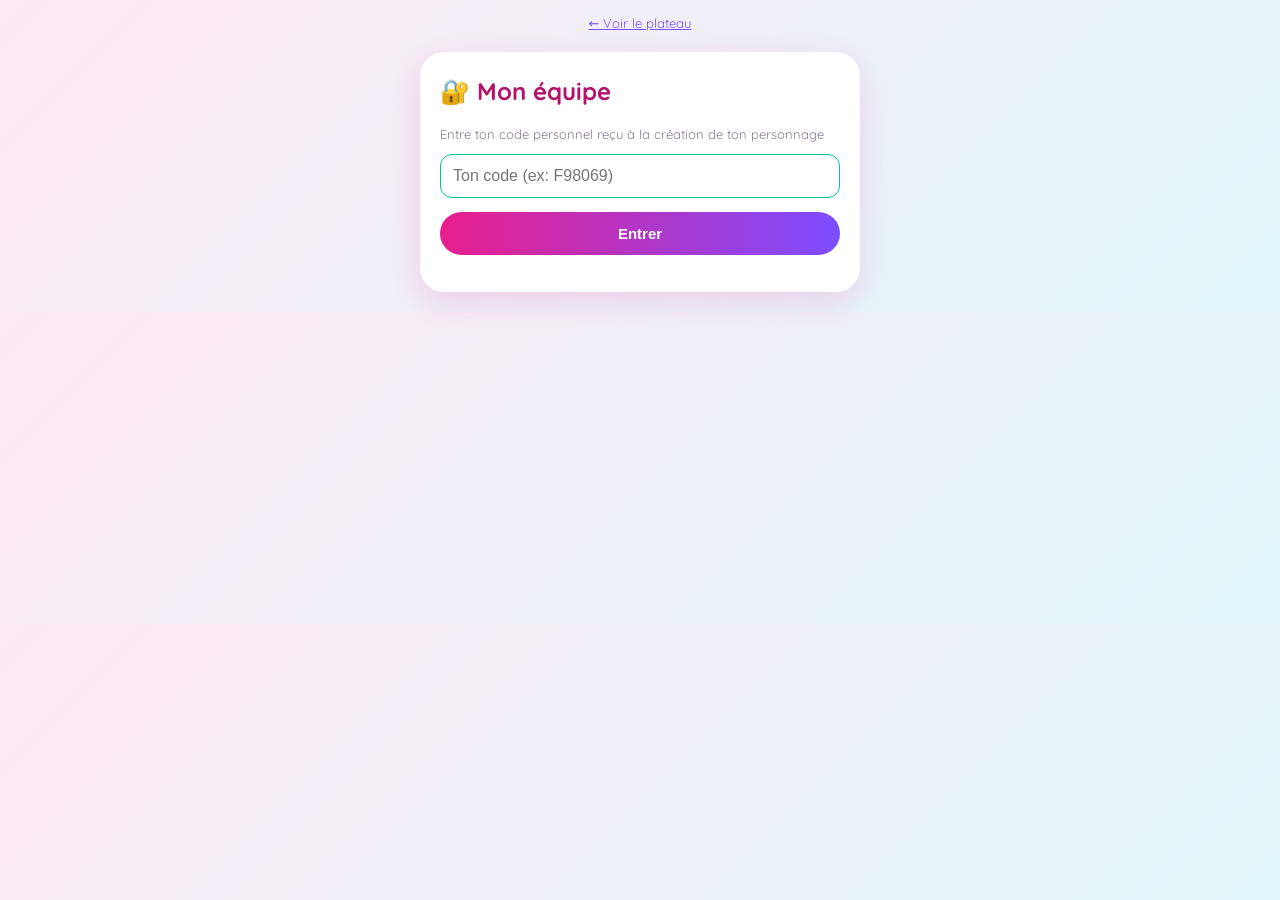
<file: backend/frontend/team.html>
<!DOCTYPE html>
<html lang="fr">
<head>
<meta charset="UTF-8">
<meta name="viewport" content="width=device-width, initial-scale=1.0">
<link rel="stylesheet" href="theme.css">
<title>Mon équipe — Big Game</title>
<style>
  * { box-sizing: border-box; }
  .card {
    background: var(--card-bg); border-radius: 24px; padding: 24px 20px;
    max-width: 440px; width: 100%; box-shadow: 0 10px 30px rgba(233,30,140,0.15);
    margin: 20px auto;
  }
  h2 { color: var(--primary-dark); margin-top: 0; }
  h3 { color: var(--purple); font-size: 16px; margin-bottom: 8px; }
  input[type=text] {
    width: 100%; padding: 12px; border-radius: 12px; border: 1.5px solid var(--secondary);
    font-size: 16px; margin-bottom: 14px; background: white;
  }
  button {
    background: linear-gradient(90deg, var(--primary), var(--purple));
    color: white; border: none; border-radius: 999px;
    padding: 13px 20px; font-size: 15px; font-weight: 700; cursor: pointer; width: 100%;
  }
  button:disabled { opacity: 0.5; cursor: not-allowed; }
  #status-msg { font-size: 13px; color: var(--text-muted); text-align: center; margin-top: 10px; }
  .riddle-box {
    background: linear-gradient(135deg, #FFF0F8, #E0F7FA);
    border-radius: 16px; padding: 18px; margin-bottom: 16px; text-align: center;
  }
  .riddle-box p { font-style: italic; font-size: 16px; color: var(--text-dark); margin: 0; }
  .clue-item { border-radius: 12px; padding: 12px 14px; margin-bottom: 10px; font-size: 14px; }
  .clue-item.charge { background: #FDEAEA; border-left: 4px solid #D94A4A; }
  .clue-item.decharge { background: #E8F5EA; border-left: 4px solid #4A9D5C; }
  .clue-item.neutre { background: #F0F0F0; border-left: 4px solid #999; }
  .clue-item .target { font-weight: 700; color: var(--primary-dark); }
  .points-badge {
    display: inline-block; background: var(--accent); color: var(--text-dark);
    padding: 4px 12px; border-radius: 999px; font-size: 13px; font-weight: 700; margin-bottom: 12px;
  }
  .logout-link { text-align: center; font-size: 12px; color: var(--text-muted); margin-top: 16px; cursor: pointer; text-decoration: underline; }
  .bonus-banner { background: var(--primary); color: white; border-radius: 16px; padding: 16px; margin-bottom: 16px; text-align: center; }
  .bonus-banner h3 { color: white; }

  .clue-modal-overlay {
    position: fixed; inset: 0; background: rgba(0,0,0,0.5);
    display: flex; align-items: center; justify-content: center; z-index: 1000; padding: 20px;
  }
  .clue-modal {
    position: relative; background: var(--card-bg); border-radius: 20px; padding: 24px 20px;
    max-width: 380px; width: 100%; box-shadow: 0 10px 40px rgba(0,0,0,0.3);
  }
  .clue-modal h3 { color: var(--primary-dark); margin-top: 0; }
  .clue-modal-close {
    position: absolute; top: 12px; right: 12px; width: 32px; height: 32px; border-radius: 50%;
    background: var(--surface-2, #f0e6d2); border: none; font-size: 16px; cursor: pointer;
    display: flex; align-items: center; justify-content: center; padding: 0;
  }
  .clue-modal .target-name { font-weight: 700; color: var(--purple); margin-bottom: 4px; }
</style>

  
</style>
</head>
<body>
  <div style="text-align:center; margin-top:12px;">
    <a href="index.html" style="font-size:13px; color:var(--purple); text-decoration:underline;">← Voir le plateau</a>
  </div>
  
  <div class="card" id="card"></div>

<script>
const API_URL = window.location.origin + '/api';

let session = JSON.parse(localStorage.getItem('team_session') || 'null');
let bonusActive = null;
let bonusMySubmission = null;

function renderLogin() {
  const card = document.getElementById('card');
  card.innerHTML = `
    <h2>🔐 Mon équipe</h2>
    <p style="font-size:13px; color:var(--text-muted); margin-bottom:12px;">Entre ton code personnel reçu à la création de ton personnage</p>
    <input type="text" id="code-input" placeholder="Ton code (ex: F98069)">
    <button id="login-btn">Entrer</button>
    <p id="status-msg"></p>
  `;
  document.getElementById('login-btn').onclick = onLogin;
}

async function onLogin() {
  const code = document.getElementById('code-input').value.trim();
  const statusMsg = document.getElementById('status-msg');
  if (!code) return;

  statusMsg.textContent = 'Connexion...';
  const res = await fetch(`${API_URL}/players/by-code/${code}`);
  if (!res.ok) {
    statusMsg.textContent = 'Code invalide';
    return;
  }
  const data = await res.json();
  const player = data.player;

  if (!player.team_id) {
    statusMsg.textContent = "Tu n'as pas encore d'équipe assignée, reviens plus tard !";
    return;
  }

  session = { playerId: player.id, playerName: player.name, teamId: player.team_id };
  localStorage.setItem('team_session', JSON.stringify(session));
  renderDashboard();
}

function logout() {
  session = null;
  localStorage.removeItem('team_session');
  renderLogin();
}

async function renderDashboard() {
  const card = document.getElementById('card');
  card.innerHTML = `<h2>Chargement...</h2>`;

  const [stationRes, cluesRes, teamsRes, bonusRes] = await Promise.all([
    fetch(`${API_URL}/teams/${session.teamId}/current-station`),
    fetch(`${API_URL}/teams/${session.teamId}/clues`),
    fetch(`${API_URL}/teams`),
    fetch(`${API_URL}/bonus/active`),
  ]);

  const station = await stationRes.json();
  const clues = await cluesRes.json();
  const teams = await teamsRes.json();
  const myTeam = teams.find(t => t.id === session.teamId);

  const bonusStatus = await bonusRes.json();
  bonusActive = bonusStatus.active ? { active: true, bonus_id: bonusStatus.bonus_id, prompt: bonusStatus.prompt, image_url: bonusStatus.image_url } : null;

  let riddleHtml = '';
  if (station.finished) {
    riddleHtml = `<div class="riddle-box"><p>🏁 Vous avez terminé toutes les stations !</p></div>`;
  } else {
    riddleHtml = `
      <div class="riddle-box"><p>${station.riddle}</p></div>
      <input type="text" id="team-code-input" placeholder="Code trouvé sur place">
      <button id="submit-code-btn">Valider</button>
      <p id="code-feedback"></p>
    `;
  }

  const cluesHtml = clues.length === 0
    ? `<p style="font-size:13px; color:var(--text-muted);">Aucun indice récolté pour l'instant.</p>`
    : clues.map(c => `
        <div class="clue-item ${c.kind}">
            ${c.image_url ? `<img src="${c.image_url}" style="width:100%; border-radius:8px; margin-bottom:8px;">` : ''}
            <span class="target">${c.target_player}</span> — ${c.station}<br>
            ${c.text}
        </div>
        `).join('');

  card.innerHTML = `
    <h2>${myTeam ? myTeam.name : 'Ton équipe'}</h2>
    <p style="font-size:13px; color:var(--text-muted); margin-top:-10px;">Connecté(e) en tant que ${session.playerName}</p>
    <div class="points-badge">⭐ ${myTeam ? myTeam.team_points : 0} points</div>

    <div id="bonus-slot"></div>

    <h3>Énigme en cours</h3>
    ${riddleHtml}

    <h3 id="clues-toggle" style="cursor:pointer; user-select:none;">Indices récoltés (${clues.length}) <span id="clues-arrow">▸</span></h3>
    <div id="clues-list" style="display:none;">${cluesHtml}</div>

    <p class="logout-link" id="logout-link">Se déconnecter</p>
  `;

  if (!station.finished) {
    document.getElementById('submit-code-btn').onclick = onSubmitCode;
  }
  document.getElementById('logout-link').onclick = logout;

  document.getElementById('clues-toggle').onclick = () => {
    const list = document.getElementById('clues-list');
    const arrow = document.getElementById('clues-arrow');
    const isHidden = list.style.display === 'none';
    list.style.display = isHidden ? 'block' : 'none';
    arrow.textContent = isHidden ? '▾' : '▸';
  };

  renderBonusSlot();
}

function renderBonusSlot() {
  const slot = document.getElementById('bonus-slot');
  if (!slot) return;
  if (bonusActive && bonusActive.active) {
    const alreadySubmitted = bonusMySubmission && bonusMySubmission.bonus_id === bonusActive.bonus_id;
    slot.innerHTML = `
      <div class="bonus-banner">
        <h3>⚡ Question spéciale !</h3>
        ${bonusActive.image_url ? `<img src="${bonusActive.image_url}" style="width:100%; border-radius:10px; margin-bottom:10px;">` : ''}
        <p style="margin-bottom:12px;">${bonusActive.prompt}</p>
        ${alreadySubmitted ? `
          <p style="font-size:14px;">✅ Réponse envoyée : « ${bonusMySubmission.answer} »</p>
          <p style="font-size:12px; opacity:0.85;">En attente de la décision de l'organisateur...</p>
          <button id="edit-answer-btn" style="background:white; color:var(--primary); margin-top:8px;">Modifier ma réponse</button>
        ` : `
          <input type="text" id="bonus-answer-input" placeholder="Votre réponse" value="${bonusMySubmission?.answer || ''}" style="width:100%; padding:10px; border-radius:10px; border:none; margin-bottom:8px;">
          <button id="bonus-submit-btn" style="background:white; color:var(--primary);">Envoyer</button>
        `}
        <p id="buzz-feedback" style="font-size:13px; margin-top:8px;"></p>
      </div>
    `;
    if (alreadySubmitted) {
      document.getElementById('edit-answer-btn').onclick = () => {
        bonusMySubmission = null;
        renderBonusSlot();
      };
    } else {
      document.getElementById('bonus-submit-btn').onclick = onBonusAnswer;
    }
  } else {
    slot.innerHTML = '';
  }
}

function showClueModal(clue) {
  const overlay = document.createElement('div');
  overlay.className = 'clue-modal-overlay';
  overlay.innerHTML = `
    <div class="clue-modal">
      <button class="clue-modal-close" id="clue-modal-close">✕</button>
      <h3>🔍 Nouvel indice !</h3>
      ${clue.image_url ? `<img src="${clue.image_url}" style="width:100%; border-radius:10px; margin-bottom:10px;">` : ''}
      <p class="target-name">${clue.target_player}</p>
      <p style="font-size:14px;">${clue.text}</p>
    </div>
  `;
  document.body.appendChild(overlay);
  document.getElementById('clue-modal-close').onclick = () => overlay.remove();
}

async function onSubmitCode() {
  const input = document.getElementById('team-code-input');
  const feedback = document.getElementById('code-feedback');
  const code = input.value.trim();
  if (!code) return;

  const res = await fetch(`${API_URL}/teams/${session.teamId}/submit-code`, {
    method: 'POST',
    headers: { 'Content-Type': 'application/json' },
    body: JSON.stringify({ code }),
  });
  const data = await res.json();

  if (data.correct) {
    feedback.innerHTML = `<span style="color:#2F6B3A;">✅ Bravo, vous avancez !</span>`;
    await renderDashboard();
    if (data.clue) {
      showClueModal(data.clue);
    }
  } else {
    feedback.innerHTML = `<span style="color:#9C2E2E;">❌ Code incorrect</span>`;
    input.value = '';
  }
}

async function onBonusAnswer() {
  const input = document.getElementById('bonus-answer-input');
  const feedback = document.getElementById('buzz-feedback');
  const answer = input.value.trim();
  if (!answer) return;

  const res = await fetch(`${API_URL}/bonus/${bonusActive.bonus_id}/submit-answer`, {
    method: 'POST',
    headers: { 'Content-Type': 'application/json' },
    body: JSON.stringify({ team_id: session.teamId, answer }),
  });
  const data = await res.json();

  if (data.submitted) {
    bonusMySubmission = { bonus_id: bonusActive.bonus_id, answer };
    renderBonusSlot();
  } else {
    feedback.innerHTML = `La question vient d'être résolue.`;
  }
}

function connectWebSocket() {
  const wsProtocol = window.location.protocol === 'https:' ? 'wss:' : 'ws:';
  const ws = new WebSocket(`${wsProtocol}//${window.location.host}/ws`);
  ws.onmessage = (event) => {
    const message = JSON.parse(event.data);
    if (message.event === 'bonus_started') {
      bonusActive = { active: true, bonus_id: message.bonus_id, prompt: message.prompt, image_url: message.image_url };
      bonusMySubmission = null;
      renderBonusSlot();
    }
    if (message.event === 'bonus_won') {
      bonusActive = null;
      const card = document.getElementById('card');
      const winnerBanner = document.createElement('div');
      winnerBanner.className = 'bonus-banner';
      winnerBanner.innerHTML = `<h3>🏆 ${message.team_name} remporte la question !</h3><p>+10 points</p>`;
      card.prepend(winnerBanner);
      setTimeout(() => { renderDashboard(); }, 3000);
    }
    if (message.event === 'team_advanced' && session && message.team_id === session.teamId) {
      const badge = document.querySelector('.points-badge');
      if (badge) badge.textContent = `⭐ ${message.team_points} points`;
    }
  };
}

// ---------- Démarrage ----------
connectWebSocket();
if (session) {
  renderDashboard();
} else {
  renderLogin();
}
</script>
</body>
</html>
</file>
<file: frontend/theme.css>
@import url('https://fonts.googleapis.com/css2?family=Quicksand:wght@400;600;700&display=swap');

:root {
  --bg-start: #FDE8F5;
  --bg-end: #E0F7FA;
  --primary: #E91E8C;
  --primary-dark: #B3126A;
  --secondary: #00BFA5;
  --accent: #FFC107;
  --purple: #7C4DFF;
  --card-bg: #FFFFFF;
  --text-dark: #2D1B3D;
  --text-muted: #8A7B99;
  --radius: 18px;
}

body {
  background: linear-gradient(135deg, var(--bg-start), var(--bg-end));
  font-family: 'Quicksand', system-ui, sans-serif;
  color: var(--text-dark);
}

.big-title {
  font-size: 32px;
  font-weight: 700;
  text-align: center;
  background: linear-gradient(90deg, var(--primary), var(--purple));
  -webkit-background-clip: text;
  background-clip: text;
  color: transparent;
  margin: 10px 0 4px;
}

.subtitle {
  text-align: center;
  color: var(--text-muted);
  font-size: 14px;
  margin-bottom: 20px;
}
</file>
<file: backend/frontend/theme.css>
@import url('https://fonts.googleapis.com/css2?family=Quicksand:wght@400;600;700&display=swap');

:root {
  --bg-start: #FDE8F5;
  --bg-end: #E0F7FA;
  --primary: #E91E8C;
  --primary-dark: #B3126A;
  --secondary: #00BFA5;
  --accent: #FFC107;
  --purple: #7C4DFF;
  --card-bg: #FFFFFF;
  --text-dark: #2D1B3D;
  --text-muted: #8A7B99;
  --radius: 18px;
}

body {
  background: linear-gradient(135deg, var(--bg-start), var(--bg-end));
  font-family: 'Quicksand', system-ui, sans-serif;
  color: var(--text-dark);
}

.big-title {
  font-size: 32px;
  font-weight: 700;
  text-align: center;
  background: linear-gradient(90deg, var(--primary), var(--purple));
  -webkit-background-clip: text;
  background-clip: text;
  color: transparent;
  margin: 10px 0 4px;
}

.subtitle {
  text-align: center;
  color: var(--text-muted);
  font-size: 14px;
  margin-bottom: 20px;
}
</file>
